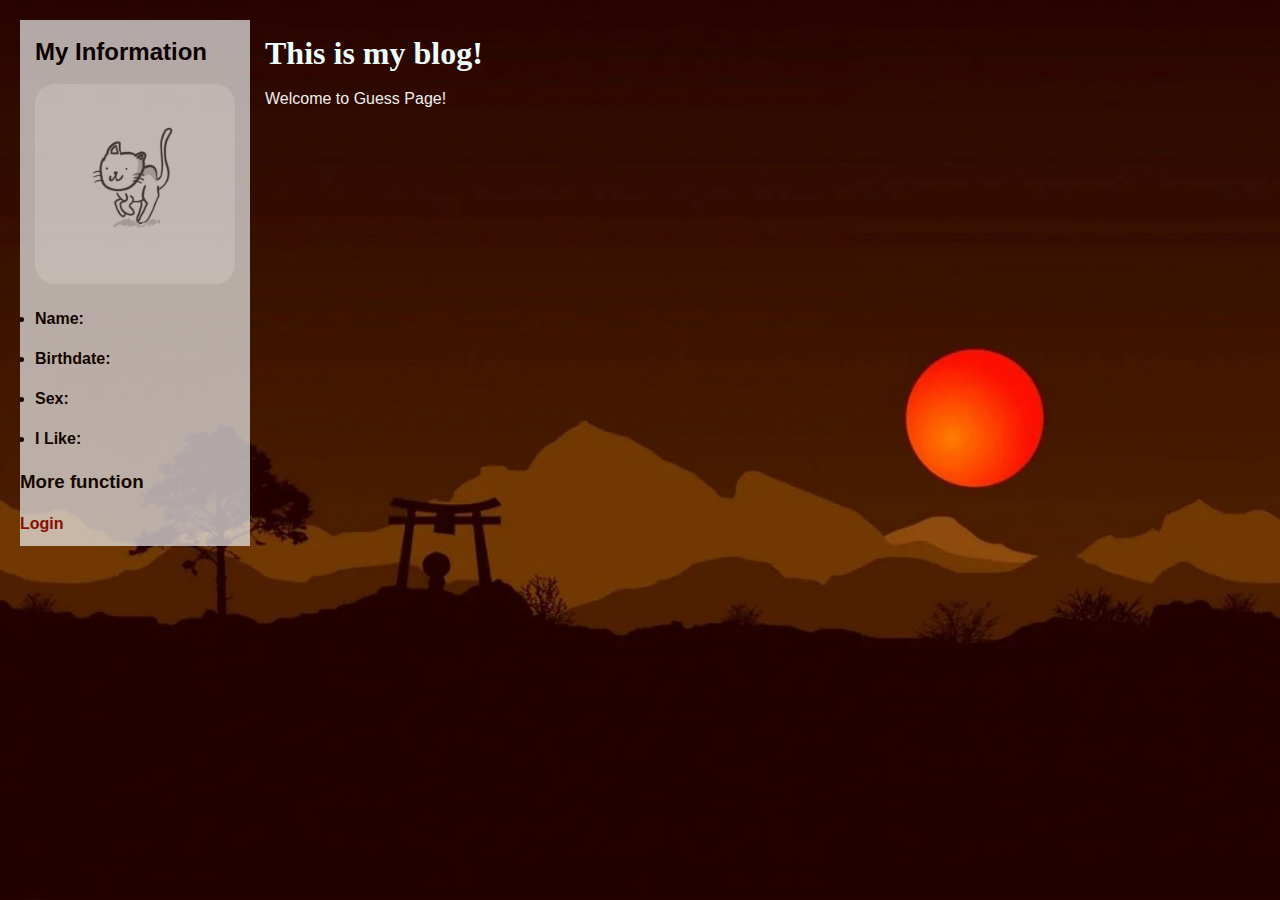
<file: index.html>
<!DOCTYPE html>
<html lang="en">
<head>
	<meta charset="UTF-8">
	<meta name="viewport" content="width=device-width, initial-scale=1.0">
		<title>You are guess to my blog!</title> 
		<link rel="icon" href="image/icon.png" type="image/x-icon">
    	<link rel="shortcut icon" href="image/icon.png" type="image/x-icon">
		<link rel="stylesheet" type="text/css" href="default.css">
	</head>
	<body>
		<div id="wrapper">
			<main>
				<div id="content">
					<div class="innertube">
						<h1 style="color:azure; font-family: cursive;">This is my blog!</h1>
						<div class="introduction">
                            Hello!
                        </div>
						<div id="output">
        				<!-- heading and content -->
    					</div>
						<ul id="entryList"> <p>
							<!-- list-->
						</p></ul>
						<script>
							//check logged in
							const isLoggedIn = true;

							if (isLoggedIn) {
								//data
								const data = JSON.parse(localStorage.getItem("data"));

								if (data && data.length > 0) {
									const entryList = document.getElementById("entryList");

									data.forEach((entry, index) => {
										const listItem = document.createElement("li");
										listItem.classList.add("entry");
										listItem.innerHTML = `
											<h3>${entry.heading}</h3>
											<p>${entry.content}</p>
									`;
			
									if (entry.image && entry.image.trim() !== "") {
										const imgElement = document.createElement("img");
										imgElement.src = entry.image;
										imgElement.alt = "Entry Image";
										listItem.appendChild(imgElement);
									}

									// Create a container div for the buttons
									const buttonsContainer = document.createElement("div");


									// Append the buttons container to the list item
									listItem.appendChild(buttonsContainer);

									entryList.appendChild(listItem);
								});
								} else {
									alert("No entries found.");
								}
							
                                // Retrieve the introduction from localStorage
                                const savedIntroduction = localStorage.getItem("introduction");

                                if (savedIntroduction) {
                                    // Display the introduction on the guess.html page
                                    document.querySelector('.introduction').innerText = savedIntroduction;
                                } else {
                                    // Show a default message if the introduction is not available
                                    document.querySelector('.introduction').innerText = "Welcome to Guess Page!";
                                }
                            }
						</script>
					</div>
				</div>
			</main>
			<nav id="nav">
				<div class="innertube">
                    <h2>My Information</h2>
                        <img style="max-width: 100%; height: auto; border-radius: 20px;" src= "image/cute-kitty-animated-gif-28.gif">
						<p><li><a><strong>Name:</strong> <span id="name"></span></li></a></p>
						<p><li><a><strong>Birthdate:</strong> <span id="birthdate"></span></li></a></p>
						<p><li><a><strong>Sex:</strong> <span id="sex"></span></li></a></p>
						<p><li><a><strong>I Like:</strong><span id="like"></span></li></a></p>
					</div>
				
					<script>
						// Retrieve user information from localStorage
						const userInfo = JSON.parse(localStorage.getItem("userInfo"));
				
						if (userInfo) {
							// Display user information on the index page
							document.getElementById("name").textContent = userInfo.name;
							document.getElementById("birthdate").textContent = userInfo.birthdate;
							document.getElementById("sex").textContent = userInfo.sex;
							document.getElementById("like").textContent = userInfo.like;
						} else {
							// Show a message if user information is not available
							alert("User information not found. Please add information using Add Info page.");
						}
					</script>
					<h3>More function</h3>
					<ul style="font-weight: bold;">
						<li><a href="login.html">Login</a></li>
					</ul>
				</div>
			</nav>
		</div>
	</body>
</html>
</file>
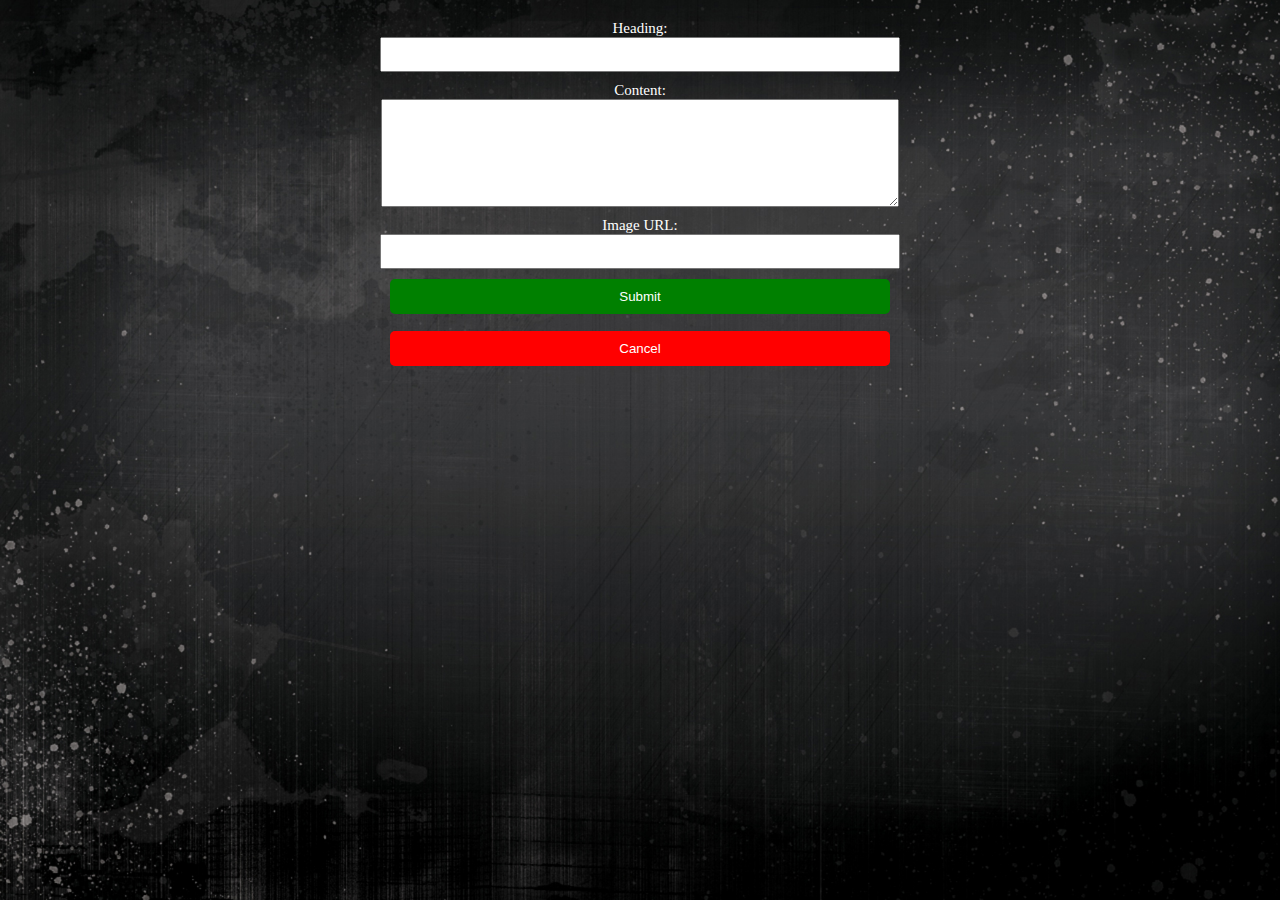
<file: addnew.html>
<!DOCTYPE html>
<html lang="en">
<head>
	<meta charset="UTF-8">
	<meta name="viewport" content="width=device-width, initial-scale=1.0">
    <title>AddNew</title>
    <link rel="icon" href="image/icon.png" type="image/x-icon">
    <link rel="shortcut icon" href="image/icon.png" type="image/x-icon">
    <link rel="stylesheet" type="text/css" href="function.css">
</head>
<body class="addnew">
    <div id="addForm">
        <label for="headingInput">Heading:</label>
        <input type="text" id="headingInput" />

        <label for="contentInput">Content:</label>
        <textarea id="contentInput" rows="6" cols="70" required></textarea>

        <label for="imageInput">Image URL:</label>
        <input type="text" id="imageInput" />

        <button style="background-color: green;" onclick="saveData()">Submit</button><br>
        <button style="background-color: red" onclick="cancel()">Cancel</button>
    </div>
    <script>
        function saveData() {
            const heading = document.getElementById("headingInput").value;
            const content = document.getElementById("contentInput").value;
            const image = document.getElementById("imageInput").value;

            // Get existing data from localStorage or create an empty array
            const existingData = JSON.parse(localStorage.getItem("data")) || [];

            // Add the new entry to the array
            existingData.push({ heading, content,  image });

            // Save the updated data back to localStorage
            localStorage.setItem("data", JSON.stringify(existingData));

            // Redirect to the index page
            window.location.href = "admin.html";
        }
        function cancel() {
            window.location.href = "admin.html";
        }
    </script>
</body>
</html>
</file>
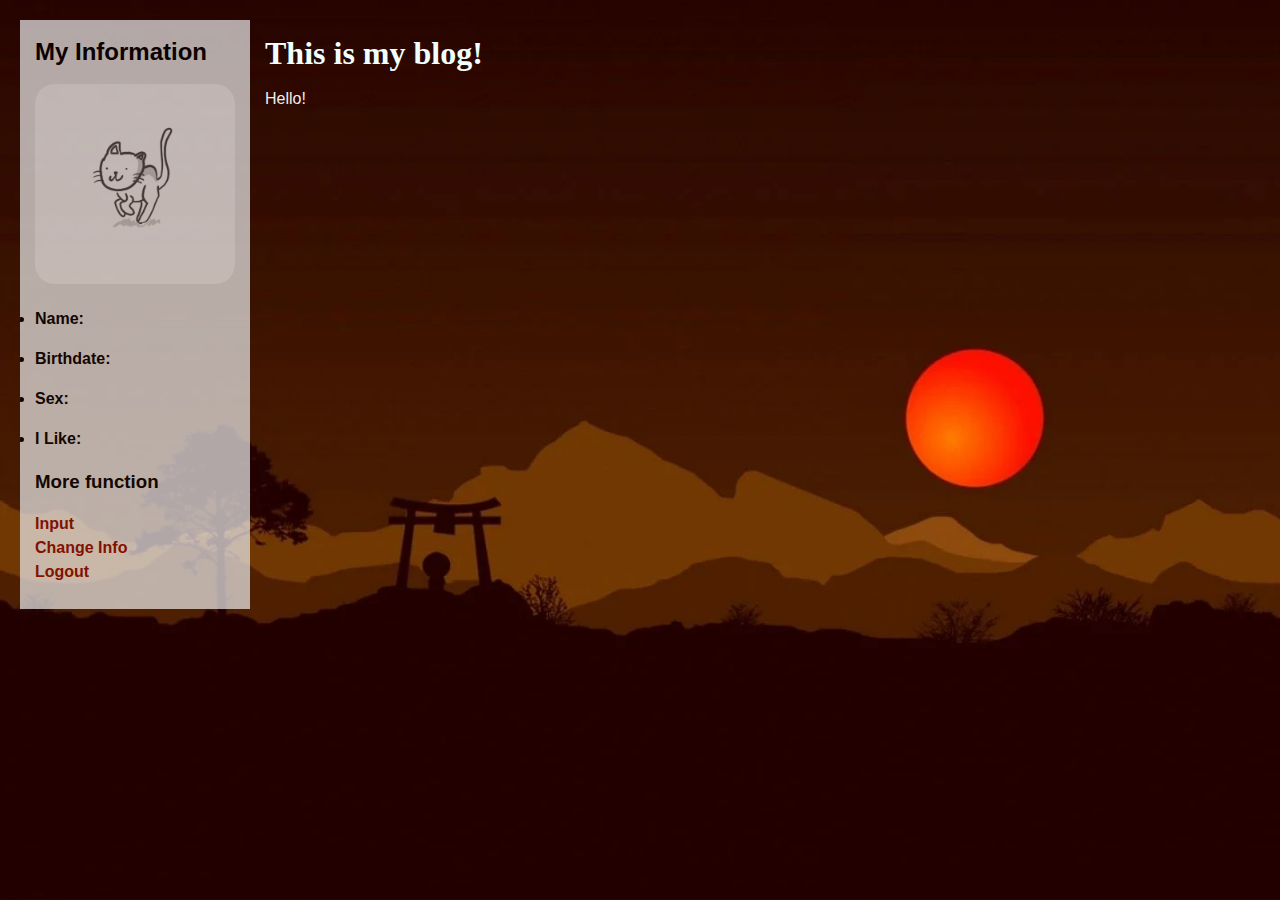
<file: admin.html>
<!DOCTYPE html>
<html lang="en">
<head>
	<meta charset="UTF-8">
	<meta name="viewport" content="width=device-width, initial-scale=1.0">
		<title>This is my blog!</title> 
		<link rel="icon" href="image/icon.png" type="image/x-icon">
    	<link rel="shortcut icon" href="image/icon.png" type="image/x-icon">
		<link rel="stylesheet" type="text/css" href="default.css">
	</head>
	<body>
		<div id="wrapper">
			<main>
				<div id="content">
					<div class="innertube">
						<h1 style="color:azure; font-family: cursive;">This is my blog!</h1>
						<div class="introduction" contenteditable="true" oninput="saveIntroduction()">
							Hello!
						</div>
						<div id="output">
        				<!-- heading and content -->
    					</div>
						<ul id="entryList"> <p>
							<!-- list-->
						</p></ul>
						<script>
							//check logged in
							const isLoggedIn = true;

							if (isLoggedIn) {
								//data
								const data = JSON.parse(localStorage.getItem("data"));

								if (data && data.length > 0) {
									const entryList = document.getElementById("entryList");

									data.forEach((entry, index) => {
										const listItem = document.createElement("li");
										listItem.classList.add("entry");
										listItem.innerHTML = `
											<h3>${entry.heading}</h3>
											<p>${entry.content}</p>
									`;
			
									if (entry.image && entry.image.trim() !== "") {
										const imgElement = document.createElement("img");
										imgElement.src = entry.image;
										imgElement.alt = "Entry Image";
										listItem.appendChild(imgElement);
									}

									// Create a container div for the buttons
									const buttonsContainer = document.createElement("div");

									// Create update and delete buttons for each entry
									const updateButton = document.createElement("button");
									updateButton.className = "update-btn";
									updateButton.textContent = "Update";
									updateButton.onclick = () => redirectToUpdatePage(index);
									buttonsContainer.appendChild(updateButton);

									const deleteButton = document.createElement("button");
									deleteButton.className = "delete-btn";
									deleteButton.textContent = "Delete";
									deleteButton.onclick = () => showDeleteConfirmation(index);
									buttonsContainer.appendChild(deleteButton);

									// Append the buttons container to the list item
									listItem.appendChild(buttonsContainer);

									entryList.appendChild(listItem);
								});
								} else {
									alert("No entries found.");
								}

								function redirectToUpdatePage(index) {
									window.location.href = `update.html?index=${index}`;
								}

								function showDeleteConfirmation(index) {
									const confirmed = confirm("Are you sure you want to delete this entry?");
									if (confirmed) {
										// Delete the entry from data array
										data.splice(index, 1);

										// Update localStorage with the new data
										localStorage.setItem("data", JSON.stringify(data));

										// Reload the entry list to reflect the changes
										location.reload();
									}
								}
								function logout() {
									// Perform any logout logic here if needed
									window.location.href = "logout.html";
								
								}
								// Save the introduction to localStorage
								function saveIntroduction() {
									const introduction = document.querySelector('.introduction').innerText;
									localStorage.setItem("introduction", introduction);
								}

								// Retrieve and display the introduction from localStorage
								const savedIntroduction = localStorage.getItem("introduction");
								if (savedIntroduction) {
									document.querySelector('.introduction').innerText = savedIntroduction;
								}
							}
						</script>
					</div>
				</div>
			</main>
			<nav id="nav">
				<div class="innertube">
					<div class="info-container">
						<h2>My Information</h2>
						<img style="max-width: 100%; height: auto; border-radius: 20px;" src= "image/cute-kitty-animated-gif-28.gif">
						<p><li><a><strong>Name:</strong> <span id="name"></span></li></a></p>
						<p><li><a><strong>Birthdate:</strong> <span id="birthdate"></span></li></a></p>
						<p><li><a><strong>Sex:</strong> <span id="sex"></span></li></a></p>
						<p><li><a><strong>I Like:</strong><span id="like"></span></li></a></p>
					</div>
				
					<script>
						// Retrieve user information from localStorage
						const userInfo = JSON.parse(localStorage.getItem("userInfo"));
				
						// Display user information on the index page
						document.getElementById("name").textContent = userInfo.name;
						document.getElementById("birthdate").textContent = userInfo.birthdate;
						document.getElementById("sex").textContent = userInfo.sex;
						document.getElementById("like").textContent = userInfo.like;
					</script>
					<h3>More function</h3>
					<ul style="font-weight: bold;">
						<li><a href = "addnew.html">Input</a></li>
						<li><a href = "changeinfo.html">Change Info</a></li>
						<li><a href="logout.html">Logout</a></li>
					</ul>
				</div>
			</nav>
		</div>
	</body>
</html>
</file>
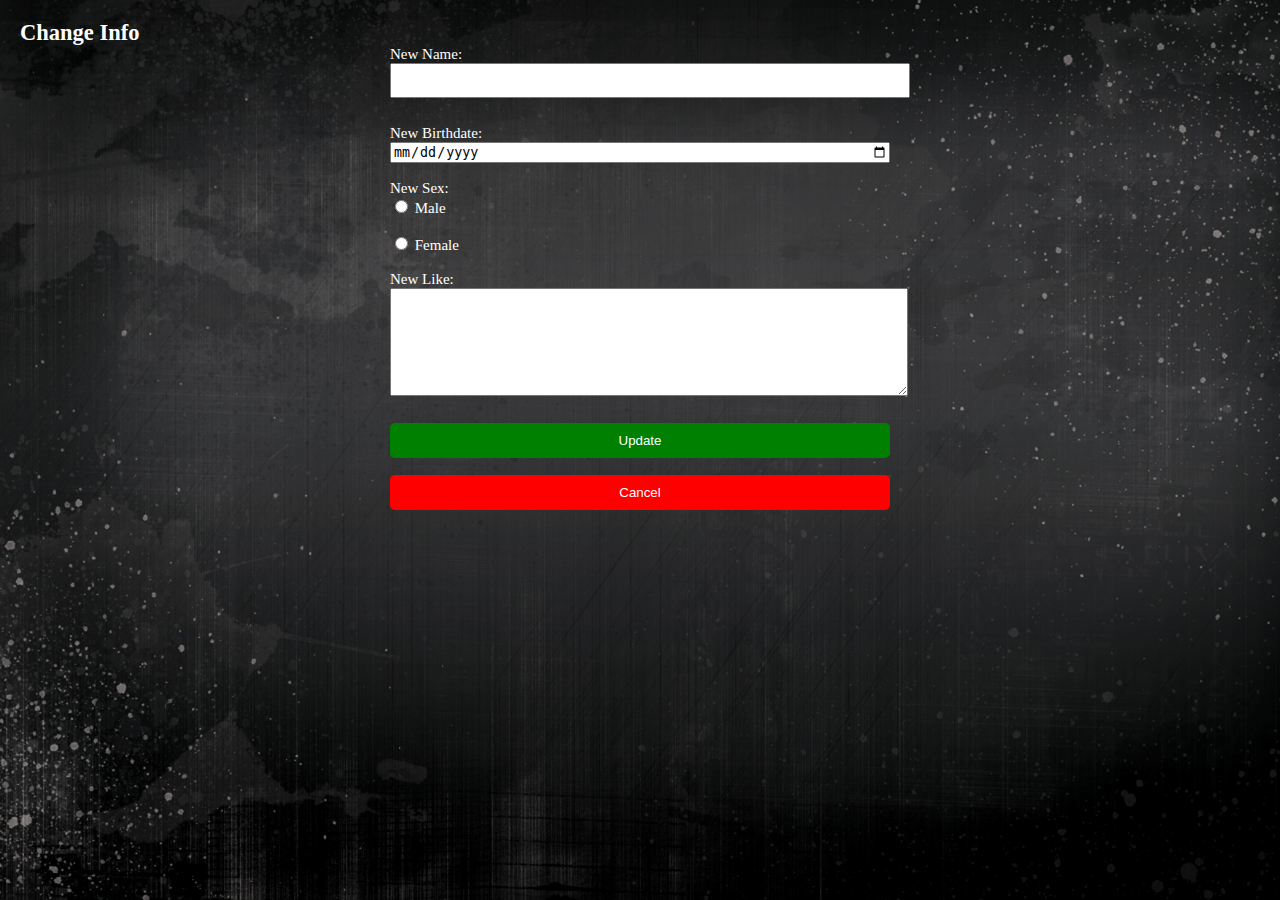
<file: changeinfo.html>
<!DOCTYPE html>
<html lang="en">
<head>
	<meta charset="UTF-8">
	<meta name="viewport" content="width=device-width, initial-scale=1.0">
    <title>Change Information</title>
    <link rel="icon" href="image/icon.png" type="image/x-icon">
    <link rel="shortcut icon" href="image/icon.png" type="image/x-icon">
    <link rel="stylesheet" type="text/css" href="function.css">
</head>
<body class="addnew">
    <h2 style="margin: auto;">Change Info</h2>
    <div id="addInfo">
        <label for="nameInput">New Name:</label>
        <input type="text" id="nameInput"/><br>
    </div>
    <div id="addInfo">
        <label for="birthdateInput">New Birthdate:</label>
        <input type="date" id="birthdateInput"/><br>
    </div>
    <div id="addInfo">
        <label for="sexInput">New Sex:</label>
        <label>
            <input type="radio" name="sex" id="maleInput" value="Male" > Male
        </label><br>
        <label>
            <input type="radio" name="sex" id="femaleInput" value="Female" checked> Female
        </label><br>
    </div>
    <div id="addInfo">
        <label for="likeInput">New Like:</label>
        <textarea id="likeInput" rows="6" cols="70"></textarea><br>

    </div>
    <button id="addForm" style="background-color: green;" onclick="updateInfo()">Update</button><br>
    <button id="addForm" style="background-color: red" onclick="cancel()">Cancel</button>

    <script>
        // Retrieve user information from localStorage
        const urlParams = new URLSearchParams(window.location.search);
        const userInfo = JSON.parse(localStorage.getItem("userInfo")) || {};

        if (userInfo) {
            // Populate form fields with the current user information
            document.getElementById("nameInput").value = userInfo.name || "";
            document.getElementById("birthdateInput").value = userInfo.birthdate || "";
            document.getElementById("maleInput").checked = userInfo.sex === "Male";
            document.getElementById("femaleInput").checked = userInfo.sex === "Female";
            document.getElementById("likeInput").value = userInfo.like || "";
        } else {
            alert("User information not found.");
        }

        function updateInfo() {
            // Get the updated values from the form
            const name = document.getElementById("nameInput").value;
            const birthdate = document.getElementById("birthdateInput").value;
            const sex = document.querySelector('input[name="sex"]:checked').value;
            const like = document.getElementById("likeInput").value;

            // Update the user information object
            userInfo.name = name;
            userInfo.birthdate = birthdate;
            userInfo.sex = sex;
            userInfo.like = like;

            // Store the updated user information in localStorage
            localStorage.setItem("userInfo", JSON.stringify(userInfo));

            // Redirect to the index page
            window.location.href = "admin.html";  

        }
        function cancel() {
            // Redirect to the index page
            window.location.href = "admin.html";

        }
    </script>
</body>
</html>
</file>
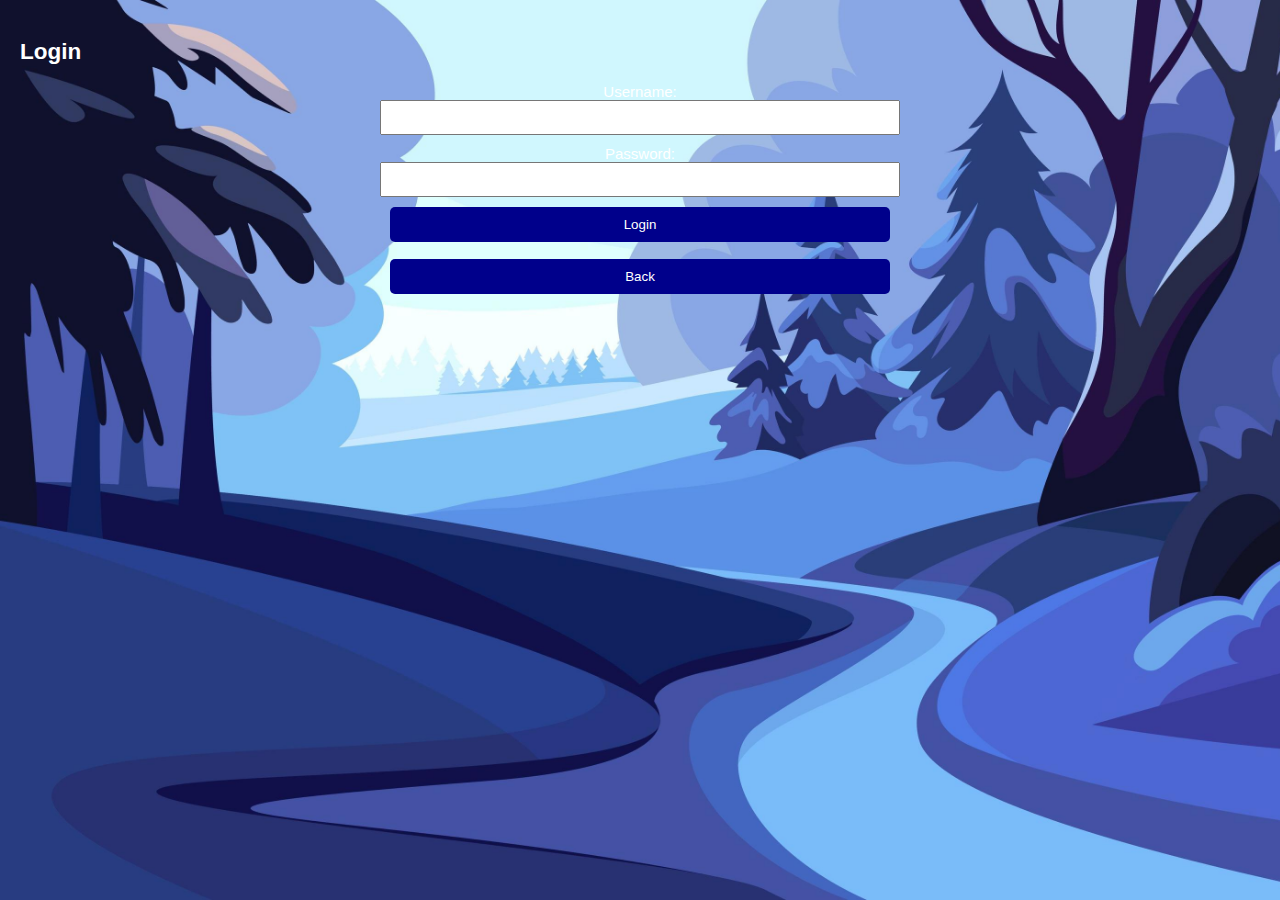
<file: login.html>
<!DOCTYPE html>
<html lang="en">
<head>
    <meta charset="UTF-8">
    <meta name="viewport" content="width=device-width, initial-scale=1.0">
    <title>Login Page</title>
    <link rel="icon" href="image/icon.png" type="image/x-icon">
    <link rel="shortcut icon" href="image/icon.png" type="image/x-icon">
    <link rel="stylesheet" type="text/css" href="function.css">
</head>
<body class="login">
    <h2>Login</h2>
    <form id="addForm" onsubmit="return login()">
        <label for="username">Username:</label>
        <input type="text" id="username" required>

        <label for="password">Password:</label>
        <input type="password" id="password" required>

        <button id="log" type="submit">Login</button><br>
    </form>
    <div id="addForm">
        <button id="log" onclick="back()">Back</button>
    </div>
    <script>
        function login() {
            const username = document.getElementById("username").value;
            const password = document.getElementById("password").value;

            // Check if username and password are correct
            if (username === "ad" && password === "123") {
                alert("Login successful!");
                window.location.href = "admin.html";
            } else {
                alert("Unable to login. Incorrect username or password.");
            }

            return false; // Prevent form submission
        }
        function back() {
            window.location.href = "index.html"
        }
    </script>
</body>
</html>
</file>
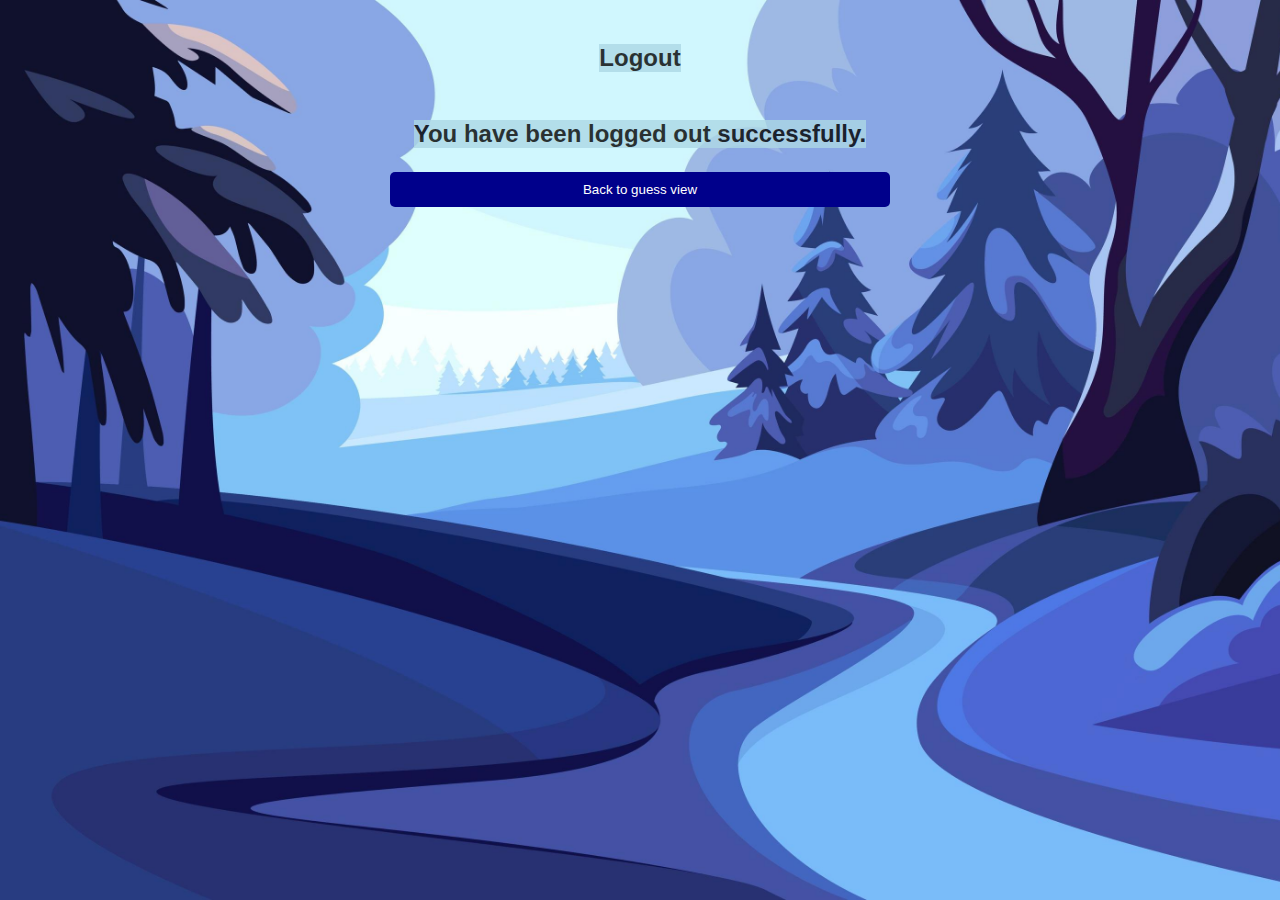
<file: logout.html>
<!DOCTYPE html>
<html lang="en">
<head>
    <meta charset="UTF-8">
    <meta name="viewport" content="width=device-width, initial-scale=1.0">
    <title>Logout Page</title>
    <link rel="icon" href="image/icon.png" type="image/x-icon">
    <link rel="shortcut icon" href="image/icon.png" type="image/x-icon">
    <link rel="stylesheet" type="text/css" href="function.css">
</head>
<body class="login" id="addForm">
    <h3 style="font-size: x-large; font-weight: bold; color:black; background-color: lightblue; opacity: 80%;">Logout</h3>
    <p style="font-size: x-large; font-weight: bold; color:black; background-color: lightblue; opacity: 80%;">You have been logged out successfully.</p>
    <button id="log" onclick="load()">Back to guess view</button>
    <script>
        function load() {
            window.location.href = "index.html";
        }
        
    </script>
</body>
</html>
</file>
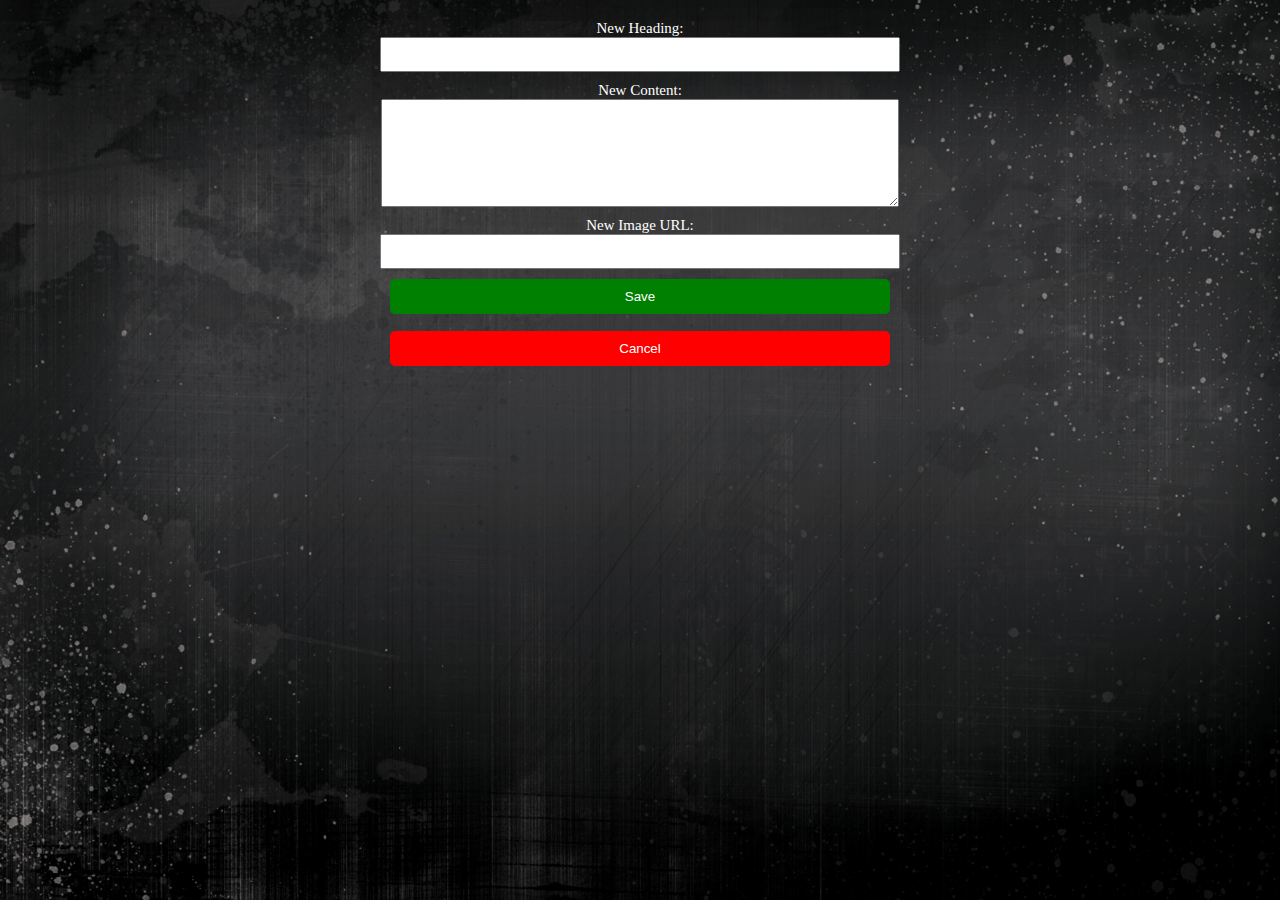
<file: update.html>
<!DOCTYPE html>
<html>
<head>
    <title>Update Page</title>
    <link rel="icon" href="image/icon.png" type="image/x-icon">
    <link rel="shortcut icon" href="image/icon.png" type="image/x-icon">
    <link rel="stylesheet" type="text/css" href="function.css">       
</head>
<body class="addnew">
    <div id="addForm">
        <label for="headingInput">New Heading:</label>
        <input type="text" id="headingInput" />
    </div>
    <div id="addForm">
        <label for="contentInput">New Content:</label>
        <textarea id="contentInput" rows="6" cols="70" required></textarea>
    </div>
    <div id="addForm">
        <label for="imageInput">New Image URL:</label>
        <input type="text" id="imageInput" />
    </div>
    <button id="addForm" style="background-color: green;" onclick="saveData()">Save</button><br>
    <button id="addForm" style="background-color: red" onclick="cancel()">Cancel</button>
    

    <script>
        const urlParams = new URLSearchParams(window.location.search);
        const indexToUpdate = parseInt(urlParams.get("index"));

        // Retrieve data from localStorage
        const data = JSON.parse(localStorage.getItem("data"));

        if (data && indexToUpdate >= 0 && indexToUpdate < data.length) {
            const headingInput = document.getElementById("headingInput");
            const contentInput = document.getElementById("contentInput");
            const imageInput = document.getElementById("imageInput");

            // Populate input fields with the selected data from the index page
            const selectedData = data[indexToUpdate];
            headingInput.value = selectedData.heading;
            contentInput.value = selectedData.content;
            imageInput.value = selectedData.image;
        } else {
            alert("Invalid index or data not found.");
        }

        function saveData() {
            const heading = document.getElementById("headingInput").value;
            const content = document.getElementById("contentInput").value;
            const image = document.getElementById("imageInput").value;

            if (data && indexToUpdate >= 0 && indexToUpdate < data.length) {
                // Update the selected entry in the array
                data[indexToUpdate].heading = heading;
                data[indexToUpdate].content = content;
                data[indexToUpdate].image = image;

                // Save the updated data back to localStorage
                localStorage.setItem("data", JSON.stringify(data));

                // Redirect to the index page
                window.location.href = "admin.html";
            } else {
                alert("Invalid index or data not found.");
            }
        }
        function cancel() {
            window.location.href = "admin.html";
        }
    </script>
</body>
</html>
</file>
<file: default.css>
body{
    margin:0;
    padding:20px;
    font-family:Arial, Helvetica, sans-serif;
    line-height: 1.5em;
    background-image: url('image/index.png');
    background-size: cover;
    background-repeat: no-repeat;
    background-attachment: fixed;
}

main {
    padding-bottom: 10010px;
    margin-bottom: -10000px;
    float: left;
    width: 100%;
}

#nav {
    float: left;
    width: 230px;
    margin-left: -100%;
    padding-bottom: 10010px;
    margin-bottom: -10000px;
    background: #eee;
    opacity: 70%;
}

#wrapper {
    overflow: hidden;
}

#content {
    margin-left: 230px; 
}

.innertube{
    margin: 15px; 
    margin-top: 0;
}

p {
    color: #ffffff;
}

nav ul {
    list-style-type: none;
    margin: 0;
    padding: 0;
}

nav ul a {
    color: darkred;
    text-decoration: none;
}
nav ul a:hover {
    color:burlywood
}

@media (max-width: 860px) {
    img {
        max-width: 100%;
        height: auto;
    }
}

/* Media query for screens larger than 860px */
@media (min-width: 861px) {
    img {
        max-width: 500px;
        height: auto;
    }
}
.update-btn,.delete-btn {
                color: #fff;
                font-weight: bold;
                background-color: darkred;
                border: none;
                padding: 8px 12px;
                border-radius: 5px;
                cursor: pointer;
}

.delete-btn {
    margin-left: 10px;
}

.update-btn:hover, .delete-btn:hover {
    background-color: red;
}
#entryList {
    list-style: none;
    padding: 0;
    color: aliceblue;
}

/* Style for each entry */
.entry {
    color:#fff;
    max-width: 800px;
    margin-bottom: 20px;
    padding: 10px;
    border: 1px solid #fff;
    border-radius: 5px;
    background-color: rgba(149, 149, 93, 0.4);
}
.introduction {
    color:#eee;
}
</file>
<file: function.css>
.login {
    background-image: url('image/login.jpg');
    background-size: cover;
    background-repeat: no-repeat;
    background-attachment: fixed;
    margin: 0;
    padding: 20px;
    font-family:Arial, Helvetica, sans-serif;
    font-size: 15px;
    color: #fff;

}
.addnew{
    background-image: url('image/addnew.jpg');
    background-size: cover;
    background-repeat: no-repeat;
    background-attachment: fixed;
    margin: 0;
    padding: 20px;
    font-family: cursive;
    font-size: 15px;
    color: #fff;

}

/* Container for the form */
#addForm {
    display: flex;
    flex-direction: column;
    align-items: center;
    max-width: 500px;
    margin: 0 auto;
}

#addInfo {
    display: flex;
    flex-direction: column;
    align-items: left;
    max-width: 500px;
    margin: auto;
}

/* Input boxes style */
input[type="text"], input[type="password"], textarea {
    width: 100%;
    padding: 8px;
    margin-bottom: 10px;
}

/* Submit button style */
button {
    width: 100%;
    padding: 10px;
    background-color: lightcoral;
    color: #fff;
    border: none;
    border-radius: 5px;
    cursor: pointer;
}
#log {
    background-color:darkblue;
    max-width: 500px;
    padding: 10px;
    color: #fff;
    border: none;
    border-radius: 5px;
    cursor: pointer;
}
p {
    color: #ffffff;
}
</file>
